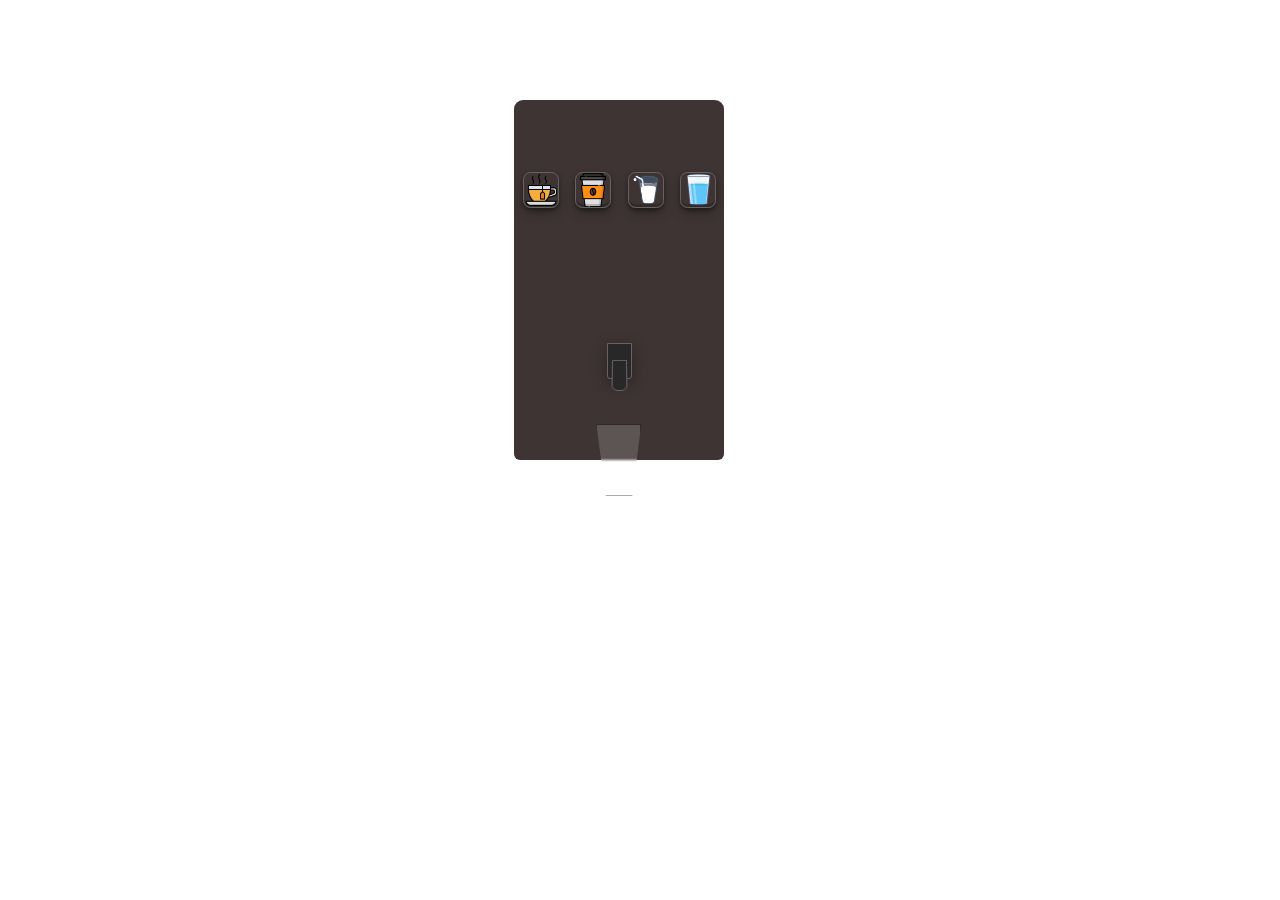
<file: index.html>
<!DOCTYPE html>
<html lang="en">
  <head>
    <meta charset="UTF-8" />
    <meta name="viewport" content="width=device-width, initial-scale=1.0" />
    <title>Tea Token</title>
    <link rel="stylesheet" href="style.css" />
  </head>
  <body>
    <div class="container" id="con">
      <div class="box-juge" id="jug">
        <div class="btn" id="btn">
          <div class="tea" id="tea"><span class="drink">Tea</span></div>
          <div class="coffee" id="coffee">
            <span class="drink">coffee</span>
          </div>
          <div class="milk" id="milk"><span class="drink">Milk</span></div>
          <div class="water" id="water"><span class="drink">Water</span></div>
        </div>

        <div class="knob">
          <div class="knobpart">
            <div class="top" id="t-knob"></div>
            <div class="bottom" id="b-knob"></div>
          </div>
        </div>
        <div class="water-drop" id="wd-1"></div>
        <div class="water-drop" id="wd-2"></div>
        <div class="water-drop" id="wd-3"></div>
        <div class="water-drop" id="wd-4"></div>

        <div class="glass" id="glass">
          <div class="waterglass" id="waterglass"></div>
        </div>
      </div>

      <!-- <div class="water-drop" id="wd-1"></div>
      <div class="water-drop" id="wd-2"></div>
      <div class="water-drop" id="wd-3"></div>
      <div class="water-drop" id="wd-4"></div>

      <div class="glass" id="glass">
        <div class="waterglass" id="waterglass"></div>
      </div> -->

      <button type="button" id="stopbtn" class="button">
        <div class="button-top">Stop</div>
        <div class="button-bottom"></div>
        <div class="button-base"></div>
      </button>
      <br />
      <br />
      <!--        
<button type="button" id="startbtn" class="button">
    <div class="button-top">Start</div>
    <div class="button-bottom"></div>
    <div class="button-base"></div>
  </button>
         -->
    </div>
    <script src="index.js"></script>
  </body>
  <!-- https://devsnap.me/css-water-effects -->
  <!-- https://www.flaticon.com/free-icon/milk_8631967?term=milk+glass&page=1&position=6&origin=search&related_id=8631967 -->
</html>
</file>
<file: style.css>
* {
  margin: 0;
  padding: 0;
  box-sizing: border-box;
}
body {
  height: 100vh;
  width: 100vw;
  padding: 12px;
}
.container {
  position: relative;
  height: 100%;
  width: 100%;
}
.container .box-juge {
  top: 10%;
  left: 40%;
  height: 360px;
  width: 210px;
  position: absolute;
  background-color: rgba(15, 1, 1, 0.801);
  border-top-left-radius: 9px;
  border-top-right-radius: 9px;
  border-bottom-left-radius: 6px;
  border-bottom-right-radius: 6px;
}
.container .btn {
  height: 50%;
  width: 100%;
  display: flex;
  justify-content: space-around;

  align-items: center;
}
.container .knob {
  height: 50%;
  width: 100%;
  display: flex;
  justify-content: center;
  align-items: center;
}
.tea {
  background-image: url("images/tea.png");
  height: 36px;
  width: 36px;
  background-repeat: no-repeat;
  background-position: center;
  background-size: contain;
  box-shadow: rgba(0, 0, 0, 0.4) 0px 2px 4px,
    rgba(0, 0, 0, 0.3) 0px 7px 13px -3px, rgba(0, 0, 0, 0.2) 0px -3px 0px inset;
  border-radius: 21%;
  border: 1px solid #686363;
  transition: all 300ms;
}
.tea:hover {
  border: 1px solid #282828;

  background-image: url("images/tea.png"),
    linear-gradient(to top, wheat, #2828287d);
}
.coffee {
  background-image: url("images/coffee-cup.png");
  height: 36px;
  width: 36px;
  background-repeat: no-repeat;
  background-position: center;
  background-size: contain;
  box-shadow: rgba(0, 0, 0, 0.4) 0px 2px 4px,
    rgba(0, 0, 0, 0.3) 0px 7px 13px -3px, rgba(0, 0, 0, 0.2) 0px -3px 0px inset;
  border-radius: 21%;
  border: 1px solid #686363;
}
.coffee:hover {
  border: 1px solid #282828;
  background-image: url("images/coffee-cup.png"),
    linear-gradient(to top, wheat, #2828287d);
}
.water {
  background-image: url("images/glass-of-water.png");
  height: 36px;
  width: 36px;
  background-repeat: no-repeat;
  background-position: center;
  background-size: 90% 90%;
  box-shadow: rgba(0, 0, 0, 0.4) 0px 2px 4px,
    rgba(0, 0, 0, 0.3) 0px 7px 13px -3px, rgba(0, 0, 0, 0.2) 0px -3px 0px inset;
  border-radius: 21%;
  border: 1px solid #686363;
}
.water:hover {
  border: 1px solid #282828;
  background-image: url("images/glass-of-water.png"),
    linear-gradient(to top, wheat, #2828287d);
}
.milk {
  background-image: url("images/milk.png");
  height: 36px;
  width: 36px;
  background-repeat: no-repeat;
  background-position: center;
  background-size: contain;
  box-shadow: rgba(0, 0, 0, 0.4) 0px 2px 4px,
    rgba(0, 0, 0, 0.3) 0px 7px 13px -3px, rgba(0, 0, 0, 0.2) 0px -3px 0px inset;
  border-radius: 21%;
  border: 1px solid #686363;
}
.milk:hover {
  border: 1px solid #282828;
  background-image: url("images/milk.png"),
    linear-gradient(to top, wheat, #2828287d);
}
.knob .knobpart {
  height: 30%;
  width: 45%;
  display: flex;
  flex-direction: column;
  justify-content: end;
  align-items: center;
}

.knob .knobpart .top {
  height: 80%;
  width: 27%;
  border: 1px solid #686363;
  background-color: #282828;
  border-bottom-left-radius: 3px;
  border-bottom-right-radius: 3px;
  box-shadow: rgba(0, 0, 0, 0.35) 0px 5px 15px;
}
.knob .knobpart .bottom {
  height: 80%;
  width: 15.8%;
  margin-top: -20%;
  border: 1px solid #686363;
  background-color: #282828;
  border-bottom-left-radius: 6px;
  border-bottom-right-radius: 6px;
  transform-origin: top;
  transition: all 900ms;
  transform: perspective(360px) rotateX(36deg);
  z-index: 1;
}
.knob .knobpart .bottom:hover {
  transform: perspective(360px) rotateX(180deg);
  background-color: silver;
}

.water-drop {
  position: absolute;
  bottom: 21%;
  left: calc(50% - 6px);
  width: 12px;
  height: 27px;
  opacity: 0.6;
  border-radius: 16% 14% 0 0;
}

@keyframes fall {
  0% {
    transform: translateY(0);
  }
  100% {
    transform: translateY(63px);
  }
}

.water-drop:nth-child(1) {
  animation-duration: 0.1s;

  animation-delay: 0.1;
}

.water-drop:nth-child(2) {
  animation-duration: 0.2s;
  animation-delay: 0.1s;
}

.water-drop:nth-child(3) {
  animation-duration: 0.2s;
  animation-delay: 0.1s;
}

.water-drop:nth-child(4) {
  animation-duration: 0.3s;
  animation-delay: 0.1s;
}

.glass {
  position: absolute;
  top: 90%;
  left: 39%;
  width: 45px;
  height: 72px;
  border-radius: 1px;
  overflow: hidden;
  background: rgba(255, 255, 255, 0.162);
  box-shadow: 0 8px 32px 0 rgba(31, 38, 135, 0.37);
  backdrop-filter: blur(1px);
  -webkit-backdrop-filter: blur(1px);
  border: 1px solid rgba(24, 23, 23, 0.726);

  clip-path: polygon(
    20% 0%,
    80% 0%,
    100% 0,
    80% 100%,
    80% 100%,
    20% 100%,
    21% 100%,
    0 0
  );
}

.waterglass {
  width: 100%;
  height: 0;
  border-bottom-left-radius: 1px;
  border-bottom-right-radius: 1px;
  position: absolute;
  bottom: 0;
}

@keyframes fill {
  0% {
    height: 0;
  }
  100% {
    height: 60px; /* Final height of water */
  }
}
.handleani {
  animation: fall linear infinite;
}

.handleani-stop {
  animation-play-state: paused;
}
.handleani-start {
  animation-play-state: running;
}

.glassani {
  animation: fill 10s forwards linear;
}
.glassani-start {
  animation-play-state: running;
}
.glassani-stop {
  animation-play-state: paused;
}
/* Button */
/* From Uiverse.io by njesenberger */
.button {
  -webkit-appearance: none;
  appearance: none;
  position: relative;
  border-width: 0;
  padding: 0 8px 12px;
  min-width: 1em;
  box-sizing: border-box;
  background: transparent;
  font: inherit;
  cursor: pointer;
  top: 54%;
  left: 60%;
}

.button-top {
  display: flex;
  align-items: center;
  justify-content: center;
  position: relative;
  z-index: 0;
  padding: 8px 16px;
  transform: translateY(0);
  text-align: center;
  color: #fff;
  text-shadow: 0 -1px rgba(0, 0, 0, 0.25);
  transition-property: transform;
  transition-duration: 0.2s;
  -webkit-user-select: none;
  user-select: none;
}

.button:active .button-top {
  transform: translateY(6px);
}

.button-top::after {
  content: "";
  position: absolute;
  z-index: -1;
  border-radius: 4px;
  width: 100%;
  height: 100%;
  box-sizing: content-box;
  background-image: radial-gradient(#cd3f64, #9d3656);
  text-align: center;
  color: #fff;
  box-shadow: inset 0 0 0px 1px rgba(255, 255, 255, 0.2),
    0 1px 2px 1px rgba(255, 255, 255, 0.2);
  transition-property: border-radius, padding, width, transform;
  transition-duration: 0.2s;
}

#startbtn .button-top::after {
  content: "";
  position: absolute;
  z-index: -1;
  border-radius: 4px;
  width: 100%;
  height: 100%;
  box-sizing: content-box;
  background-image: radial-gradient(green, green);
  text-align: center;
  color: #fff;
  box-shadow: inset 0 0 0px 1px rgba(255, 255, 255, 0.2),
    0 1px 2px 1px rgba(255, 255, 255, 0.2);
  transition-property: border-radius, padding, width, transform;
  transition-duration: 0.2s;
}
.button:active .button-top::after {
  border-radius: 6px;
  padding: 0 2px;
}

.button-bottom {
  position: absolute;
  z-index: -1;
  bottom: 4px;
  left: 4px;
  border-radius: 8px / 16px 16px 8px 8px;
  padding-top: 6px;
  width: calc(100% - 8px);
  height: calc(100% - 10px);
  box-sizing: content-box;
  background-color: #803;
  background-image: radial-gradient(
      4px 8px at 4px calc(100% - 8px),
      rgba(255, 255, 255, 0.25),
      transparent
    ),
    radial-gradient(
      4px 8px at calc(100% - 4px) calc(100% - 8px),
      rgba(255, 255, 255, 0.25),
      transparent
    ),
    radial-gradient(16px at -4px 0, white, transparent),
    radial-gradient(16px at calc(100% + 4px) 0, white, transparent);
  box-shadow: 0px 2px 3px 0px rgba(0, 0, 0, 0.5),
    inset 0 -1px 3px 3px rgba(0, 0, 0, 0.4);
  transition-property: border-radius, padding-top;
  transition-duration: 0.2s;
}
#startbtn .button-bottom {
  position: absolute;
  z-index: -1;
  bottom: 4px;
  left: 4px;
  border-radius: 8px / 16px 16px 8px 8px;
  padding-top: 6px;
  width: calc(100% - 8px);
  height: calc(100% - 10px);
  box-sizing: content-box;
  background-color: green;
  background-image: radial-gradient(
      4px 8px at 4px calc(100% - 8px),
      rgba(255, 255, 255, 0.25),
      transparent
    ),
    radial-gradient(
      4px 8px at calc(100% - 4px) calc(100% - 8px),
      rgba(255, 255, 255, 0.25),
      transparent
    ),
    radial-gradient(16px at -4px 0, white, transparent),
    radial-gradient(16px at calc(100% + 4px) 0, white, transparent);
  box-shadow: 0px 2px 3px 0px rgba(0, 0, 0, 0.5),
    inset 0 -1px 3px 3px rgba(0, 0, 0, 0.4);
  transition-property: border-radius, padding-top;
  transition-duration: 0.2s;
}

.button:active .button-bottom {
  border-radius: 10px 10px 8px 8px / 8px;
  padding-top: 0;
}

.button-base {
  position: absolute;
  z-index: -2;
  top: 4px;
  left: 0;
  border-radius: 12px;
  width: 100%;
  height: calc(100% - 4px);
  background-color: rgba(0, 0, 0, 0.15);
  box-shadow: 0 1px 1px 0 rgba(255, 255, 255, 0.75),
    inset 0 2px 2px rgba(0, 0, 0, 0.25);
}
.drink {
  font-size: 12px;
  text-align: center;
  display: flex;
  justify-content: center;
  align-items: center;
  font-weight: 100;
  color: transparent;
  margin-top: -54%;
}
#stopbtn
{
  display: none;
}
</file>
